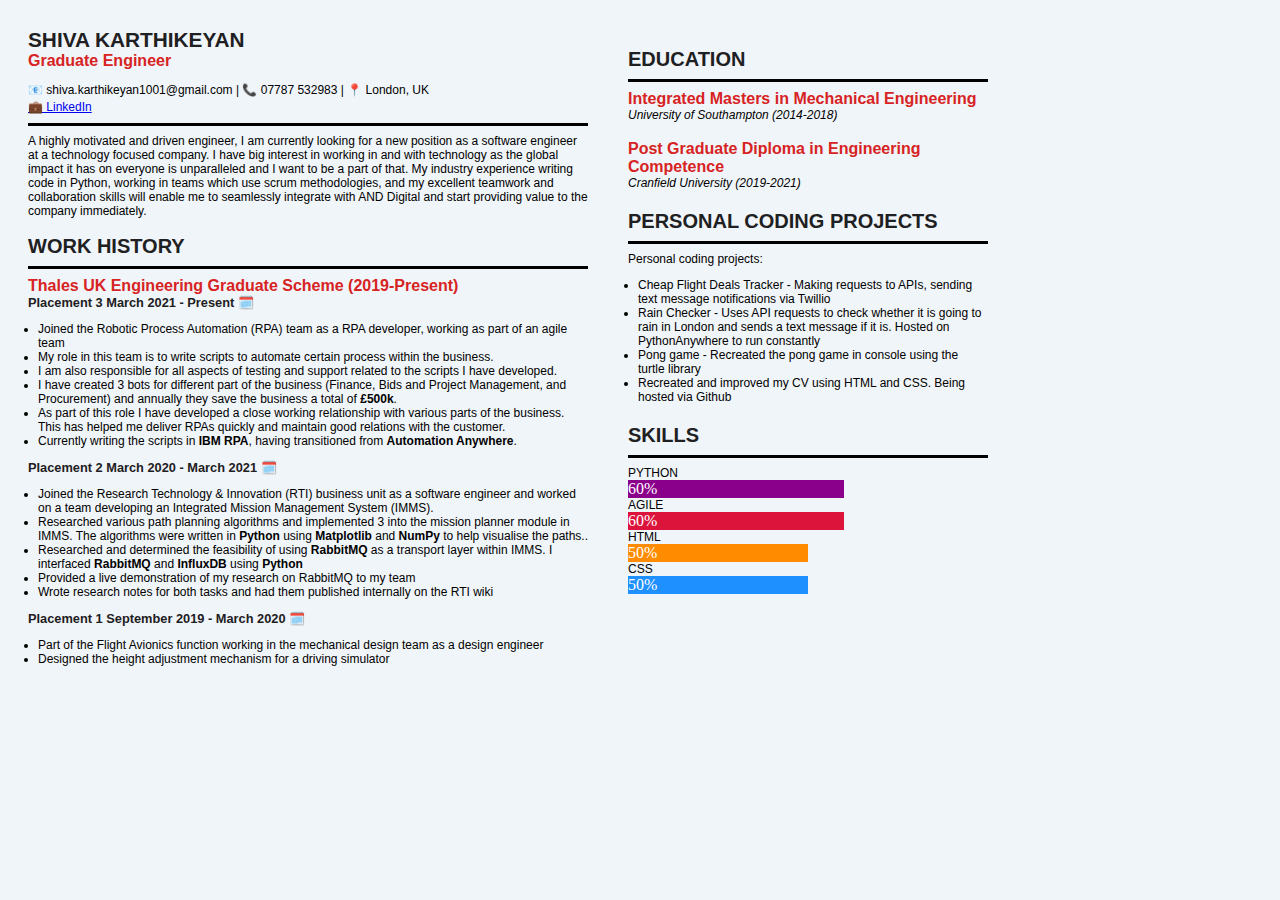
<file: index.html>
<!DOCTYPE html>
<html>
    <head>
        <meta charset="utf-8">
        <title>Shiva's CV</title>

        <link rel="stylesheet" href="css/styles.css">
    </head>
    <body>

    <!-- Split the page into two separate columns -->
    <!-- 1x2, create one div for the row which will contain all of the contents. Create a col, left and right class.
     There will be 2 instances of the col class and 1 each of the left and right. This will allow me to put the desired
     contents into each column-->
    <div class="row">
        <div class="col left">
            <h1 class="title">SHIVA KARTHIKEYAN</h1>
            <h2 class="job_title">Graduate Engineer</h2>
            <p>📧 shiva.karthikeyan1001@gmail.com | 📞 07787 532983 | 📍 London, UK </p>
            <a href="https://www.linkedin.com/in/shiva-karthikeyan-34200a18a?originalSubdomain=uk">💼 LinkedIn</a>

        <!-- Section to detail my work history related to software engineering -->
            <hr>
            <p>A highly motivated and driven engineer, I am currently looking for a new position as a software engineer
                at a technology focused company. I have big interest in working in and with technology as the global
                impact it has on everyone is unparalleled and I want to be a part of that. My industry experience
                writing code in Python, working in teams which use scrum methodologies, and my excellent teamwork and
                collaboration skills will enable me to seamlessly integrate with AND Digital and start providing
                value to the company immediately.</p>

            <h2 class="headings">WORK HISTORY</h2>
            <hr>
            <p class="job_title">Thales UK Engineering Graduate Scheme (2019-Present)</p>

            <p class="placement">Placement 3 March 2021 - Present 🗓️</p>
            <ul>
                <li>Joined the Robotic Process Automation (RPA) team as a RPA developer, working as part of an <storng>agile</storng> team </li>
                <li>My role in this team is to write scripts to automate certain process within the business.</li>
                <li>I am also responsible for all aspects of testing and support related to the scripts I have developed. </li>
                <li>I have created 3 bots for different part of the business (Finance, Bids and Project Management, and
                    Procurement) and annually they save the business a total of <strong>£500k</strong>.  </li>
                <li>As part of this role I have developed a close working relationship with various parts of the
                    business. This has helped me deliver RPAs quickly and maintain good relations with the customer.</li>
                <li>Currently writing the scripts in <strong>IBM RPA</strong>, having transitioned from <strong>Automation Anywhere</strong>.</li>
            </ul>
            <p class="placement">Placement 2 March 2020 - March 2021 🗓️</p>
            <ul>
                <li>Joined the Research Technology & Innovation (RTI) business unit as a software engineer and worked
                    on a team developing an Integrated Mission Management System (IMMS). </li>
                <li>Researched various path planning algorithms and implemented 3 into the mission planner module in
                    IMMS. The algorithms were written in <strong>Python</strong> using <strong>Matplotlib</strong> and
                    <strong>NumPy</strong> to help visualise the paths..</li>
                <li>Researched and determined the feasibility of using <strong>RabbitMQ</strong> as a transport layer
                    within IMMS. I interfaced <strong>RabbitMQ</strong> and <strong>InfluxDB</strong> using
                    <strong>Python</strong></li>
                <li>Provided a live demonstration of my research on RabbitMQ to my team </li>
                <li>Wrote research notes for both tasks and had them published internally on the RTI wiki</li>
            </ul>
            <p class="placement">Placement 1 September 2019 - March 2020 🗓️</p>
            <ul>
                <li>Part of the Flight Avionics function working in the mechanical design team as a design engineer</li>
                <li>Designed the height adjustment mechanism for a driving simulator</li>
            </ul>

        </div>

    <!-- Section to detail my education history post school -->
        <div class="col right">

            <h3 class="headings">EDUCATION</h3>
            <hr>
                <p class="job_title">Integrated Masters in Mechanical Engineering</p>
                <p><em>University of Southampton (2014-2018)</em></p>
                <br>
                <p class="job_title">Post Graduate Diploma in Engineering Competence</p>
                <p><em>Cranfield University (2019-2021)</em></p>

            <h3 class="headings">PERSONAL CODING PROJECTS</h3>
            <hr>
            <p> Personal coding projects: </p>
            <ul>
                <li>Cheap Flight Deals Tracker - Making requests to APIs, sending text message notifications via Twillio
                </li>
                <li>Rain Checker - Uses API requests to check whether it is going to rain in London and sends a text
                    message if it is. Hosted on PythonAnywhere to run constantly</li>
                <li>Pong game - Recreated the pong game in console using the turtle library</li>
                <li>Recreated and improved my CV using HTML and CSS. Being hosted via Github</li>
            </ul>
            <h3 class="headings">SKILLS</h3>
            <hr>
            <table>
                <tr>
            <p>PYTHON</p>
                <div class="container">
                    <div class="skills python">60%</div>
                </div>
            <p>AGILE</p>
                <div class="container">
                    <div class="skills agile">60%</div>
                </div>
            <p>HTML</p>
                <div class="container">
                    <div class="skills html">50%</div>
                </div>
            <p>CSS</p>
                <div class="container">
                    <div class="skills css">50%</div>
                </div>
            </table>
        </div>

    </div>
    </body>
</html>
</file>
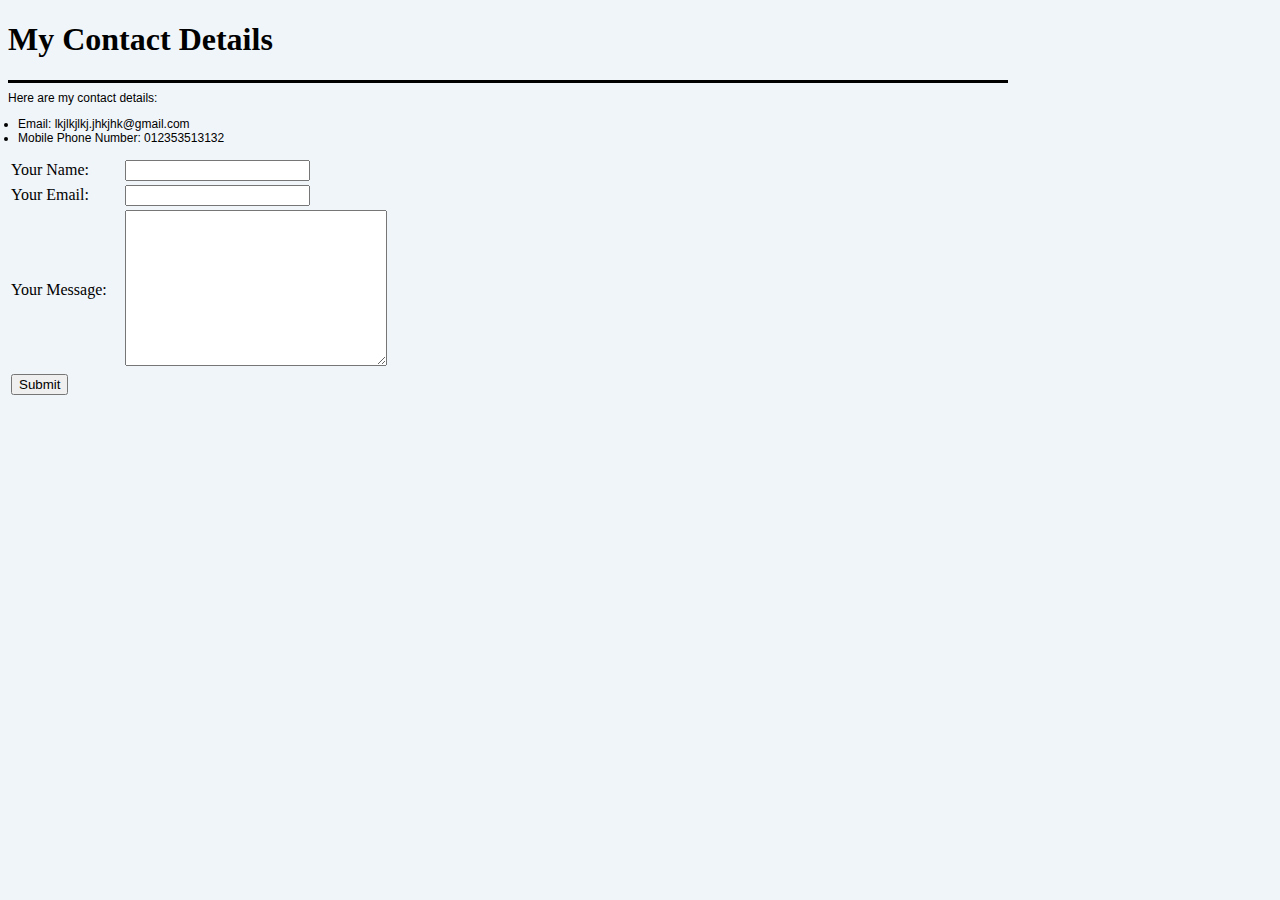
<file: contact.html>
<!DOCTYPE html>
<html>
  <head>
    <meta charset="utf-8">
    <title>Contact Details</title>
  </head>
  <link rel="stylesheet" href="css/styles.css">

  <body>
  <h1>My Contact Details</h1>
  <hr>
  <p>Here are my contact details:</p>

    <ul>
    <li>Email: lkjlkjlkj.jhkjhk@gmail.com</li>

    <li>Mobile Phone Number: 012353513132</li>

    </ul>

  <table>
    <form action="mailto:karts001@gmail.com" method="post" enctype="text/plain">
      <tr>
      <td><label>Your Name:</label></td>
      <td><input type="text" name="yourName" value=""><br></td>
      </tr>
      <tr>
      <td><label>Your Email:</label></td>
      <td><input type="email" name="yourEmail" value=""><br></td>
      </tr>
      <tr>
      <td><label>Your Message:</label></td>
        <td><textarea name="yourMessage" rows="10" cols="30"></textarea><br></td>
      </tr>
      <tr>
      <td><input type="submit" name=""></td>
      </tr>

    </form>
  </table>
  </body>
</html>
</file>
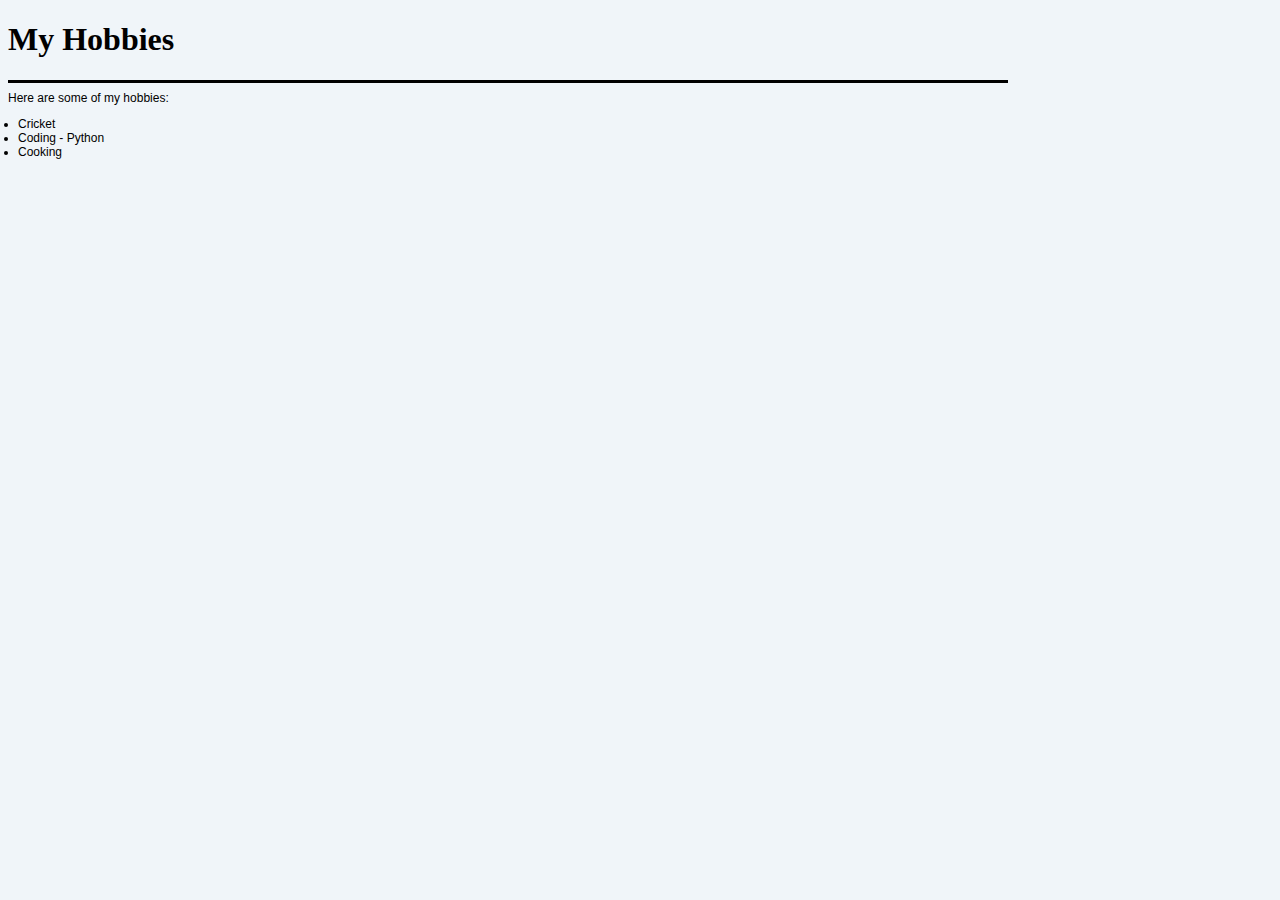
<file: hobbies.html>
<!DOCTYPE html>
<html>
  <head>
    <meta charset="utf-8">
    <title>My Hobbies </title>
  </head>
  <link rel="stylesheet" href="css/styles.css">

  <body>
  <h1>My Hobbies</h1>
  <hr>
  <p>Here are some of my hobbies:</p>
  <ul>
    <li>Cricket</li>
    <li>Coding - Python</li>
    <li>Cooking</li>
  </ul>
  </body>
</html>
</file>
<file: css/styles.css>
/************************* TAG SELECTORS ************************/

body {
        background-color: #F0F5F9;
        max-width: 1000px;
    }

hr {
    border-style: none;
    border-top-style: solid;
    border-color: black;
    border-width: 3px;
    max-width: 100%;
    margin-left: 0;
}

table {
}

td {
    padding-right: 15px;
}

p, a {
  font-family: Cambria, sans-serif;
  font-size: 0.75em;
  margin-bottom: 0;
  margin-top: 0;
}

ul {
    font-family: Cambria, sans-serif;
    font-size: 0.75em;
    padding-left: 10px;
}


/************************* CLASS SELECTORS ************************/

.title {
    font-family: Cambria, sans-serif;
    font-size: 1.3em;
    font-weight: bold;
    color: #1E2022;
    margin-bottom: 0;
    margin-top: 0;
}

.job_title {
    font-family: Cambria, sans-serif;
    font-size: 1em;
    font-weight: bold;
    color: #D72323;
    margin-top: 0;

}

.headings {
    font-family: Cambria, sans-serif;
    font-size: 1.25em;
    font-weight: bold;
    color: #1E2022;
    margin-bottom: 0;

}

.sub_headings {
    font-family: Cambria, sans-serif;
    font-size: 1em;
    font-weight: normal;
    font-style: italic;
    color: #D72323;

}

.placement {
    font-family: Cambria, sans-serif;
    font-size: 0.8em;
    font-weight: bold;
    font-style: normal;
    color: #1E2022;
}

* {
    box-sizing: border-box;
}

.col {
    float: left;
    padding: 20px;

}

.left {
    width: 60%;
}

.right {
    width: 40%;
}

.row:after {
  content: "";
  display: table;
  clear: both;
}

.container {
    width:100%;
    background-color: #F0F5F9;
}

.skills {
    padding-top: 0px;
    padding-bottom: 0px;
    color: white;
}

.html {
    width: 50%;
    background-color: DarkOrange;
}

.css {
    width: 50%;
    background-color: DodgerBlue;
}

.python {
    width: 60%;
    background-color: DarkMagenta;
}

.agile {
    width: 60%;
    background-color: Crimson;
}
</file>
